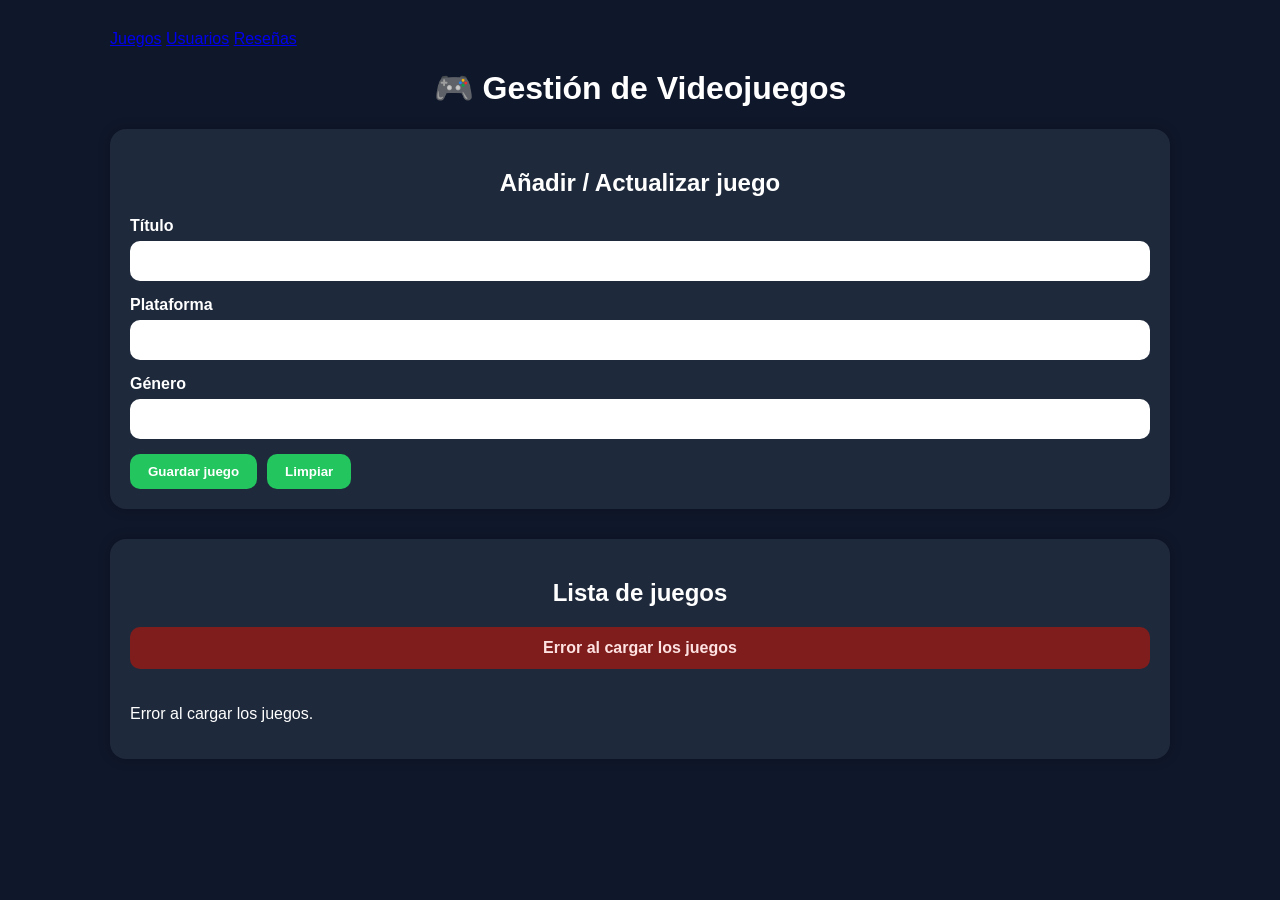
<file: frontend/index.html>
<!DOCTYPE html>
<html lang="es">
<head>
    <meta charset="UTF-8">
    <meta name="viewport" content="width=device-width, initial-scale=1.0">
    <title>Gestión de Videojuegos</title>
    <link rel="stylesheet" href="./css/style.css">
</head>
<body onload="cargarJuegos()">

<div class="container">

    <nav class="top-nav">
        <a href="./index.html">Juegos</a>
        <a href="./usuarios.html">Usuarios</a>
        <a href="./resenas.html">Reseñas</a>
    </nav>

    <h1>🎮 Gestión de Videojuegos</h1>

    <section class="form-section">
        <h2>Añadir / Actualizar juego</h2>
        <form id="juegoForm">
            <input type="hidden" id="juegoId">

            <div class="form-group">
                <label for="titulo">Título</label>
                <input type="text" id="titulo" required>
            </div>

            <div class="form-group">
                <label for="plataforma">Plataforma</label>
                <input type="text" id="plataforma" required>
            </div>

            <div class="form-group">
                <label for="genero">Género</label>
                <input type="text" id="genero" required>
            </div>

            <div class="buttons">
                <button type="submit">Guardar juego</button>
                <button type="button" onclick="limpiarFormulario()">Limpiar</button>
            </div>
        </form>
    </section>

    <section class="list-section">
        <h2>Lista de juegos</h2>
        <div id="mensaje"></div>
        <div id="juegos" class="juegos-grid"></div>
    </section>

</div>

<script src="./js/app.js"></script>
</body>
</html>
</file>
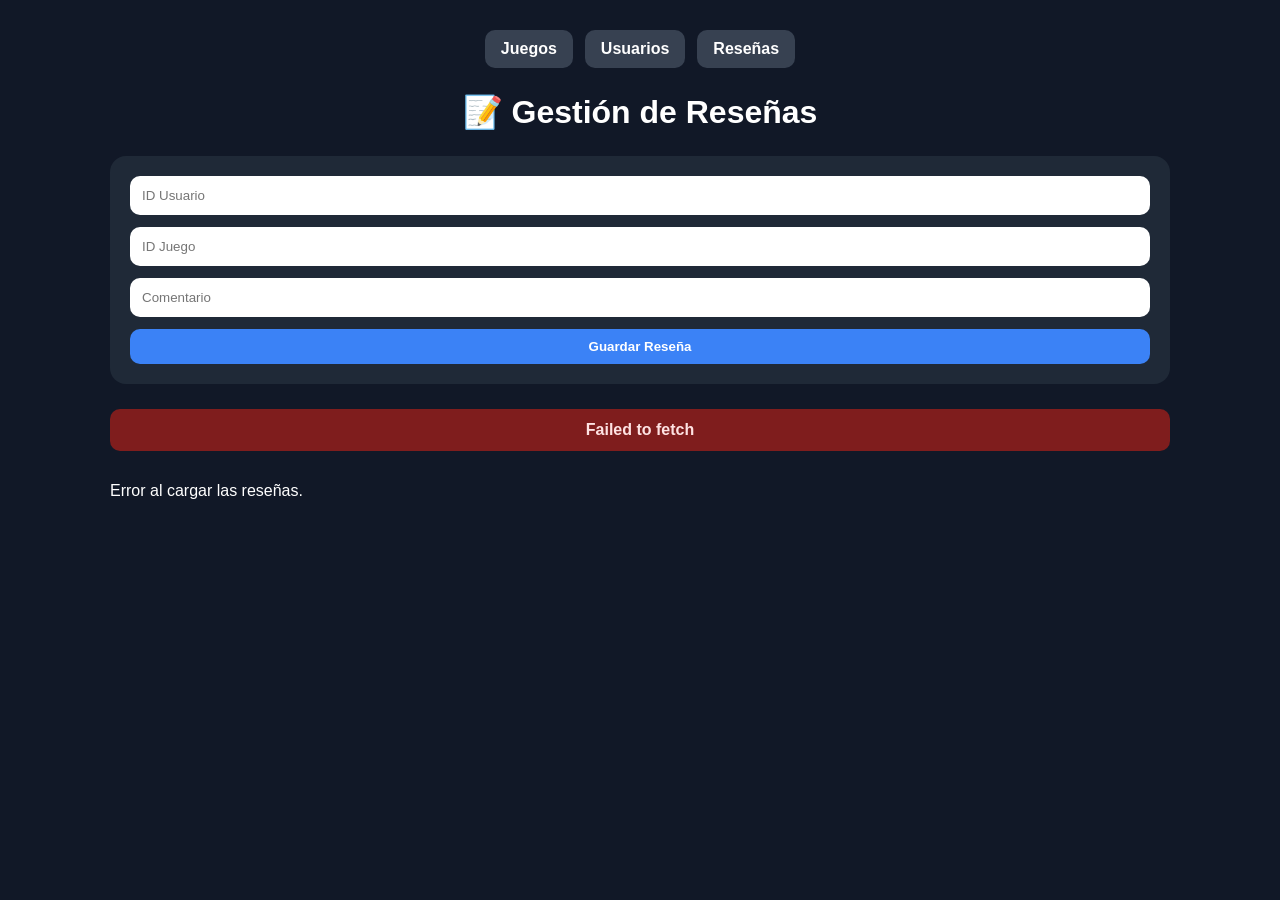
<file: frontend/resenas.html>
<!DOCTYPE html>
<html lang="es">
<head>
    <meta charset="UTF-8">
    <title>Reseñas</title>
    <link rel="stylesheet" href="./css/resenas.css">
</head>
<body onload="cargarResenas()">

<div class="container">
    <nav>
        <a href="./index.html">Juegos</a>
        <a href="./usuarios.html">Usuarios</a>
        <a href="./resenas.html">Reseñas</a>
    </nav>

    <h1>📝 Gestión de Reseñas</h1>

    <form id="resenaForm">
        <input type="hidden" id="resenaId">

        <input type="number" id="usuarioId" placeholder="ID Usuario" required>
        <input type="number" id="juegoId" placeholder="ID Juego" required>
        <input type="text" id="comentario" placeholder="Comentario" required>

        <button type="submit">Guardar Reseña</button>
    </form>

    <div id="mensaje"></div>

    <div id="resenas" class="grid"></div>
</div>

<script src="./js/resenas.js"></script>
</body>
</html>
</file>
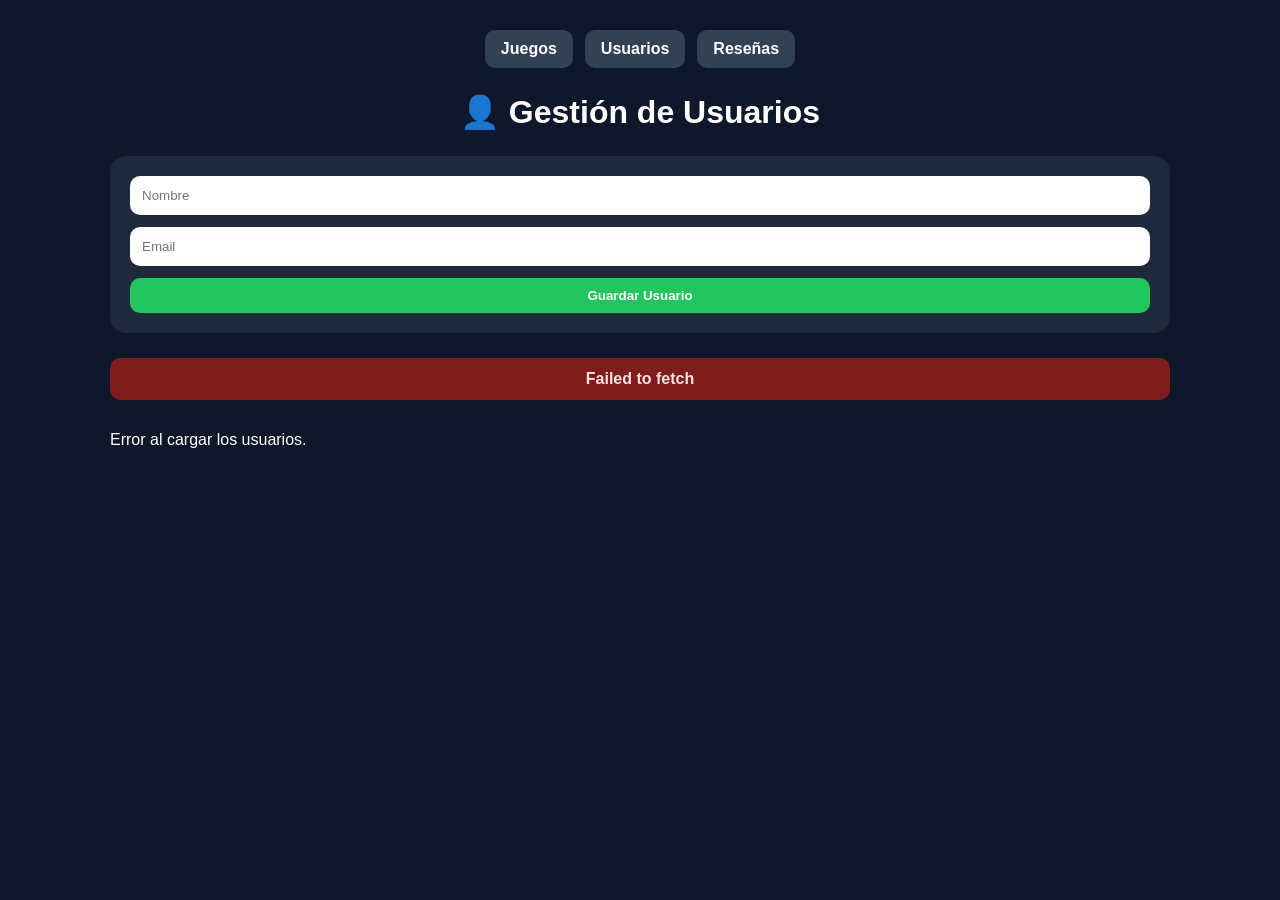
<file: frontend/usuarios.html>
<!DOCTYPE html>
<html lang="es">
<head>
    <meta charset="UTF-8">
    <title>Usuarios</title>
    <link rel="stylesheet" href="./css/usuarios.css">
</head>
<body onload="cargarUsuarios()">

<div class="container">
    <nav>
        <a href="./index.html">Juegos</a>
        <a href="./usuarios.html">Usuarios</a>
        <a href="./resenas.html">Reseñas</a>
    </nav>

    <h1>👤 Gestión de Usuarios</h1>

    <form id="usuarioForm">
        <input type="hidden" id="usuarioId">

        <input type="text" id="nombre" placeholder="Nombre" required>
        <input type="email" id="email" placeholder="Email" required>

        <button type="submit">Guardar Usuario</button>
    </form>

    <div id="mensaje"></div>

    <div id="usuarios" class="grid"></div>
</div>

<script src="./js/usuarios.js"></script>
</body>
</html>
</file>
<file: frontend/css/style.css>
* {
    box-sizing: border-box;
}

body {
    margin: 0;
    font-family: Arial, sans-serif;
    background: #0f172a;
    color: white;
}

.container {
    width: 90%;
    max-width: 1100px;
    margin: 0 auto;
    padding: 30px 20px 50px;
}

h1, h2 {
    text-align: center;
}

.form-section,
.list-section {
    background: #1e293b;
    padding: 20px;
    border-radius: 16px;
    margin-bottom: 30px;
    box-shadow: 0 0 12px rgba(0, 0, 0, 0.25);
}

.form-group {
    display: flex;
    flex-direction: column;
    margin-bottom: 15px;
}

label {
    margin-bottom: 6px;
    font-weight: bold;
}

input {
    padding: 12px;
    border: none;
    border-radius: 10px;
    outline: none;
    font-size: 14px;
}

.buttons,
.card-buttons {
    display: flex;
    gap: 10px;
    flex-wrap: wrap;
}

button {
    padding: 10px 18px;
    border: none;
    border-radius: 10px;
    background: #22c55e;
    color: white;
    font-weight: bold;
    cursor: pointer;
    transition: 0.2s;
}

button:hover {
    opacity: 0.9;
}

button.secondary {
    background: #64748b;
}

button.danger {
    background: #ef4444;
}

.juegos-grid {
    display: grid;
    grid-template-columns: repeat(auto-fit, minmax(240px, 1fr));
    gap: 20px;
    margin-top: 20px;
}

.card {
    background: #0f172a;
    border-radius: 14px;
    padding: 18px;
    box-shadow: 0 0 10px rgba(0, 0, 0, 0.3);
}

.card h3 {
    margin-top: 0;
    color: #ffffff;
}

.card p {
    margin: 8px 0;
}

.mensaje {
    margin: 15px 0;
    padding: 12px;
    border-radius: 10px;
    font-weight: bold;
    text-align: center;
}

.mensaje.ok {
    background: #14532d;
    color: #dcfce7;
}

.mensaje.error {
    background: #7f1d1d;
    color: #fee2e2;
}

@media (max-width: 600px) {
    .buttons,
    .card-buttons {
        flex-direction: column;
    }

    button {
        width: 100%;
    }
}
</file>
<file: frontend/css/resenas.css>
* {
    box-sizing: border-box;
}

body {
    margin: 0;
    font-family: Arial, sans-serif;
    background: #111827;
    color: white;
}

.container {
    width: 90%;
    max-width: 1100px;
    margin: 0 auto;
    padding: 30px 20px 50px;
}

nav {
    display: flex;
    justify-content: center;
    gap: 12px;
    flex-wrap: wrap;
    margin-bottom: 25px;
}

nav a {
    text-decoration: none;
    color: white;
    background: #374151;
    padding: 10px 16px;
    border-radius: 10px;
    font-weight: bold;
}

nav a:hover {
    background: #4b5563;
}

h1 {
    text-align: center;
    margin-bottom: 25px;
}

form {
    background: #1f2937;
    padding: 20px;
    border-radius: 16px;
    margin-bottom: 25px;
    display: flex;
    flex-direction: column;
    gap: 12px;
}

input {
    padding: 12px;
    border: none;
    border-radius: 10px;
    outline: none;
}

button {
    padding: 10px 18px;
    border: none;
    border-radius: 10px;
    background: #3b82f6;
    color: white;
    font-weight: bold;
    cursor: pointer;
}

button:hover {
    opacity: 0.9;
}

button.danger {
    background: #ef4444;
}

.grid {
    display: grid;
    grid-template-columns: repeat(auto-fit, minmax(260px, 1fr));
    gap: 20px;
}

.card {
    background: #1f2937;
    padding: 18px;
    border-radius: 14px;
    box-shadow: 0 0 10px rgba(0, 0, 0, 0.25);
}

.card h3 {
    margin-top: 0;
}

.acciones {
    display: flex;
    gap: 10px;
    margin-top: 15px;
    flex-wrap: wrap;
}

.mensaje {
    margin: 15px 0;
    padding: 12px;
    border-radius: 10px;
    text-align: center;
    font-weight: bold;
}

.mensaje.ok {
    background: #14532d;
    color: #dcfce7;
}

.mensaje.error {
    background: #7f1d1d;
    color: #fee2e2;
}
</file>
<file: frontend/css/usuarios.css>
* {
    box-sizing: border-box;
}

body {
    margin: 0;
    font-family: Arial, sans-serif;
    background: #0f172a;
    color: white;
}

.container {
    width: 90%;
    max-width: 1100px;
    margin: 0 auto;
    padding: 30px 20px 50px;
}

nav {
    display: flex;
    justify-content: center;
    gap: 12px;
    flex-wrap: wrap;
    margin-bottom: 25px;
}

nav a {
    text-decoration: none;
    color: white;
    background: #334155;
    padding: 10px 16px;
    border-radius: 10px;
    font-weight: bold;
}

nav a:hover {
    background: #475569;
}

h1 {
    text-align: center;
    margin-bottom: 25px;
}

form {
    background: #1e293b;
    padding: 20px;
    border-radius: 16px;
    margin-bottom: 25px;
    display: flex;
    flex-direction: column;
    gap: 12px;
}

input {
    padding: 12px;
    border: none;
    border-radius: 10px;
    outline: none;
}

button {
    padding: 10px 18px;
    border: none;
    border-radius: 10px;
    background: #22c55e;
    color: white;
    font-weight: bold;
    cursor: pointer;
}

button:hover {
    opacity: 0.9;
}

button.danger {
    background: #ef4444;
}

.grid {
    display: grid;
    grid-template-columns: repeat(auto-fit, minmax(240px, 1fr));
    gap: 20px;
}

.card {
    background: #1e293b;
    padding: 18px;
    border-radius: 14px;
    box-shadow: 0 0 10px rgba(0, 0, 0, 0.25);
}

.card h3 {
    margin-top: 0;
}

.acciones {
    display: flex;
    gap: 10px;
    margin-top: 15px;
    flex-wrap: wrap;
}

.mensaje {
    margin: 15px 0;
    padding: 12px;
    border-radius: 10px;
    text-align: center;
    font-weight: bold;
}

.mensaje.ok {
    background: #14532d;
    color: #dcfce7;
}

.mensaje.error {
    background: #7f1d1d;
    color: #fee2e2;
}
</file>
